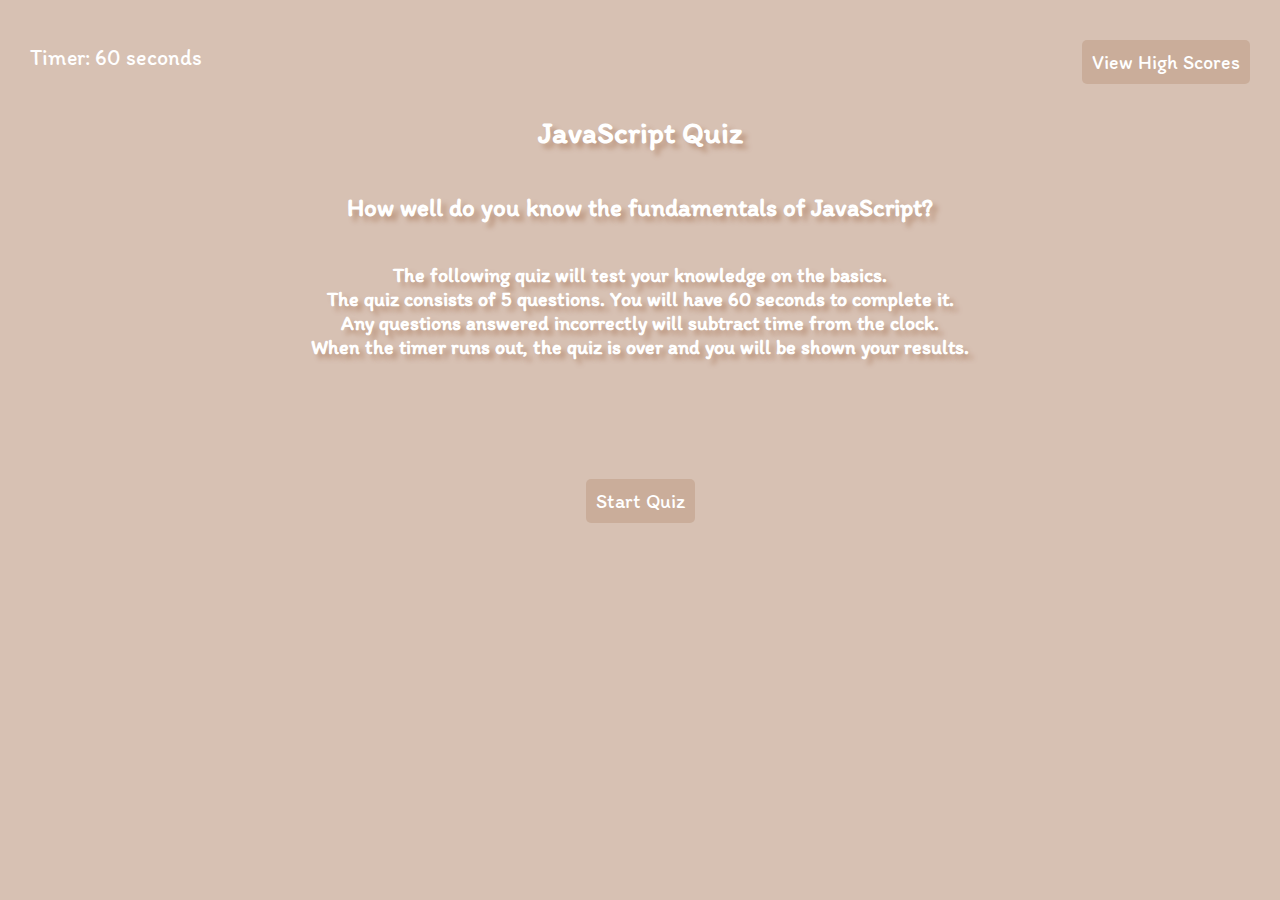
<file: index.html>
<!DOCTYPE html>
<html lang="en">

<head>
    <meta charset="UTF-8">
    <meta name="viewport" content="width=device-width, initial-scale=1.0">
    <title>JavaScript Quiz</title>
    <link rel="stylesheet" href="style.css">
    <link rel="stylesheet" href="https://fonts.googleapis.com/css?family=Itim">
</head>

<body>
    <!-- timer and score -->
    <header>
        <div id="timer">Timer: <span id="time-left">60</span> seconds</div>
        <button id="view-scores-btn" onclick="viewHighScores()">View High Scores</button>
    </header>
    <!-- quiz intro and buttons -->
    <div id="quiz-container">
        <h1>JavaScript Quiz</h1>
        <h2>How well do you know the fundamentals of JavaScript?</h2>
        <h3>The following quiz will test your knowledge on the basics.<br>
            The quiz consists of 5 questions. You will have 60 seconds to complete it.<br>
            Any questions answered incorrectly will subtract time from the clock.<br>
            When the timer runs out, the quiz is over and you will be shown your results. </h3>
        <br>
        <br>
        <br>
        <button id="start-btn" onclick="startQuiz()">Start Quiz</button>
        <div id="question-container"></div>
        <div id="options-container"></div>
        <button id="next-btn" onclick="nextQuestion()" style="display: none;">Next Question</button>
    </div>
</body>

<!-- results-->
<div id="game-over-container" style="display: none;">
    <h2>Quiz Over!</h2>
    <p>Your score: <span id="score"></span></p>
    <br>
    <label for="initials">Enter Initials:</label>
    <input type="text" id="initials" maxlength="3"> <br>
    <br>
    <button id="savescore" onclick="saveScore()">Save Score</button>
</div>

<script src="script.js"></script>

</html>
</file>
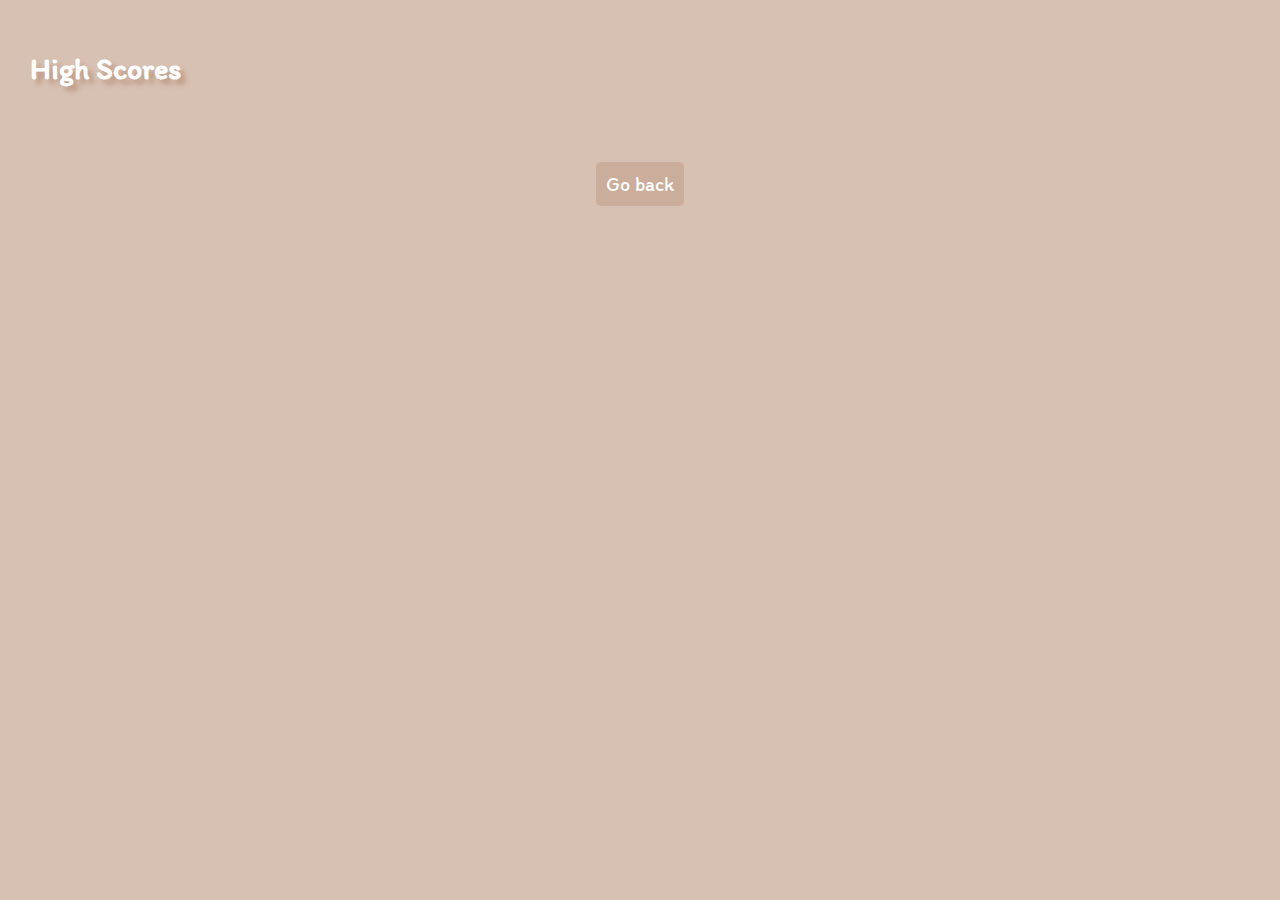
<file: highscores.html>
<html lang="en">

<!DOCTYPE html>
<html lang="en">

<head>
    <meta charset="UTF-8">
    <meta name="viewport" content="width=device-width, initial-scale=1.0">
    <title>JavaScript Quiz</title>
    <link rel="stylesheet" href="style.css">
    <link rel="stylesheet" href="https://fonts.googleapis.com/css?family=Itim">
    <style>
        body {
            font-family: 'Itim', sans-serif;
        }

        h1 {
            font-size: 30px;
            text-shadow: 5px 5px 5px #bd9881;
        }

        h2 {
            font-size: 25px;
            text-shadow: 5px 5px 5px #bd9881;
        }

        h3 {
            font-size: 20px;
            text-shadow: 5px 5px 5px #bd9881;
        }

        button {
            font-family: 'Itim', sans-serif;
            font-size: 20px;
        }
    </style>
</head>

<body>

    <header>
        <h1>High Scores</h1>
    </header>

    <div id="high-scores-container">
        <ol id="high-scores-list"></ol>
        <br>
        <button onclick="goBack()">Go back</button>
    </div>

    <script>
        // Fetch and display high scores from localStorage
        document.addEventListener('DOMContentLoaded', function () {
            const highScores = JSON.parse(localStorage.getItem('highScores')) || [];
            const highScoresList = document.getElementById('high-scores-list');

            highScores.forEach(entry => {
                const listItem = document.createElement('li');
                listItem.textContent = `${entry.initials}: ${entry.score}`;
                highScoresList.appendChild(listItem);
            });
        });

        function goBack() {
            // Redirect back to the main quiz page
            window.location.href = "index.html";
        }
    </script>
</body>
</html>
</file>
<file: style.css>
header {
    display: flex;
    justify-content: space-between;
    align-items: center;
    padding: 10px;
}

body {
    font-family: 'Itim', sans-serif;
}

h1 {
    font-size: 30px;
    text-shadow: 5px 5px 5px #bd9881;
}

h2 {
    font-size: 25px;
    text-shadow: 5px 5px 5px #bd9881;
}

h3 {
    font-size: 20px;
    text-shadow: 5px 5px 5px #bd9881;
}

button {
    font-family: 'Itim', sans-serif;
    font-size: 20px;
}

body {
    text-align: center;
    margin: 20px;
    background-color: #d7c1b3;
    color: white;
}

#quiz-container, #game-over-container {
    display: flex;
    flex-direction: column;
    align-items: center;
    font-size: 25px;
}

button {
    margin-top: 10px;
    padding: 10px;
    cursor: pointer;
    background-color: #caad9a;
    color: white;
    border: none;
    border-radius: 5px;
    transition: background-color 0.3s;
}

button:hover {
    background-color: #e5d6cd;
}

#options-container button {
    margin: 5px;
    padding: 8px;
    cursor: pointer;
    background-color: #caad9a;
    border-radius: 5px;
    transition: background-color 0.3s, border-color 0.3s;
}

#options-container button:hover {
    background-color: #e5d6cd;
    border-color: white;
}

#timer {
    text-align: right;
    display: block;
    font-size: 22px;
}
</file>
